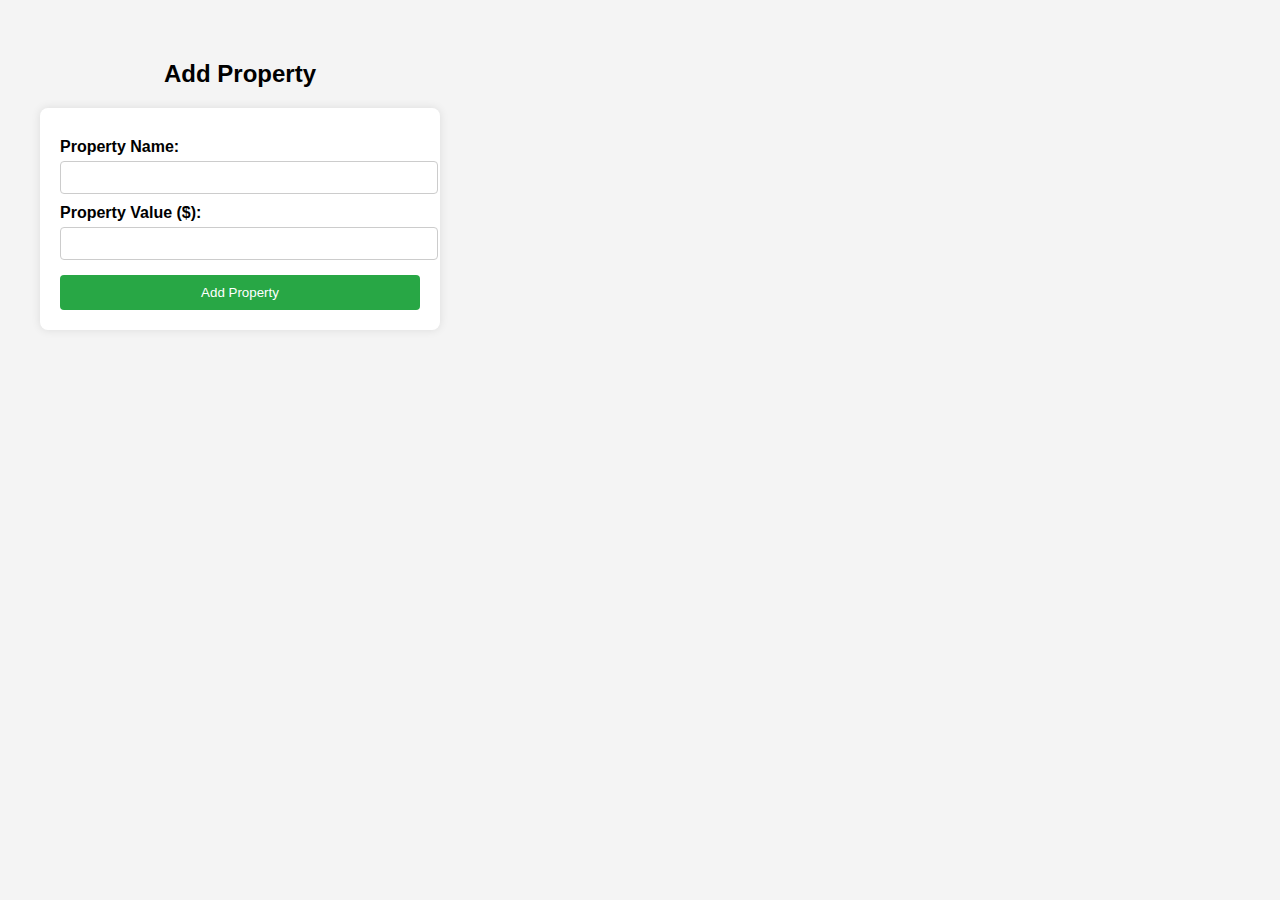
<file: data/add_property.html>
<!DOCTYPE html>
<html lang="en">
<head>
    <meta charset="UTF-8">
    <meta name="viewport" content="width=device-width, initial-scale=1.0">
    <title>Add Property</title>
    <style>
        body {
            font-family: Arial, sans-serif;
            margin: 20px;
            padding: 20px;
            max-width: 400px;
            background-color: #f4f4f4;
        }
        h2 {
            text-align: center;
        }
        form {
            background: white;
            padding: 20px;
            border-radius: 8px;
            box-shadow: 0px 0px 10px rgba(0, 0, 0, 0.1);
        }
        label {
            font-weight: bold;
            display: block;
            margin-top: 10px;
        }
        input[type="text"], input[type="number"] {
            width: 100%;
            padding: 8px;
            margin-top: 5px;
            border: 1px solid #ccc;
            border-radius: 4px;
        }
        button {
            background-color: #28a745;
            color: white;
            padding: 10px;
            border: none;
            border-radius: 4px;
            width: 100%;
            margin-top: 15px;
            cursor: pointer;
        }
        button:hover {
            background-color: #218838;
        }
        #message {
            margin-top: 15px;
            text-align: center;
        }
    </style>
</head>
<body>

    <h2>Add Property</h2>

    <form id="propertyForm">
        <label for="name">Property Name:</label>
        <input type="text" id="name" name="name" required>

        <label for="value">Property Value ($):</label>
        <input type="number" id="value" name="value" required>

        <button type="submit">Add Property</button>
    </form>

    <p id="message"></p>

    <script>
        document.getElementById("propertyForm").addEventListener("submit", async function(event) {
            event.preventDefault();

            let name = document.getElementById("name").value;
            let value = document.getElementById("value").value;

            let response = await fetch("/api/add_property", {
                method: "POST",
                headers: {
                    "Content-Type": "application/json"
                },
                body: JSON.stringify({ name, value })
            });

            let result = await response.json();
            document.getElementById("message").textContent = result.message;

            if (response.ok) {
                document.getElementById("propertyForm").reset();
            }
        });
    </script>

</body>
</html>
</file>
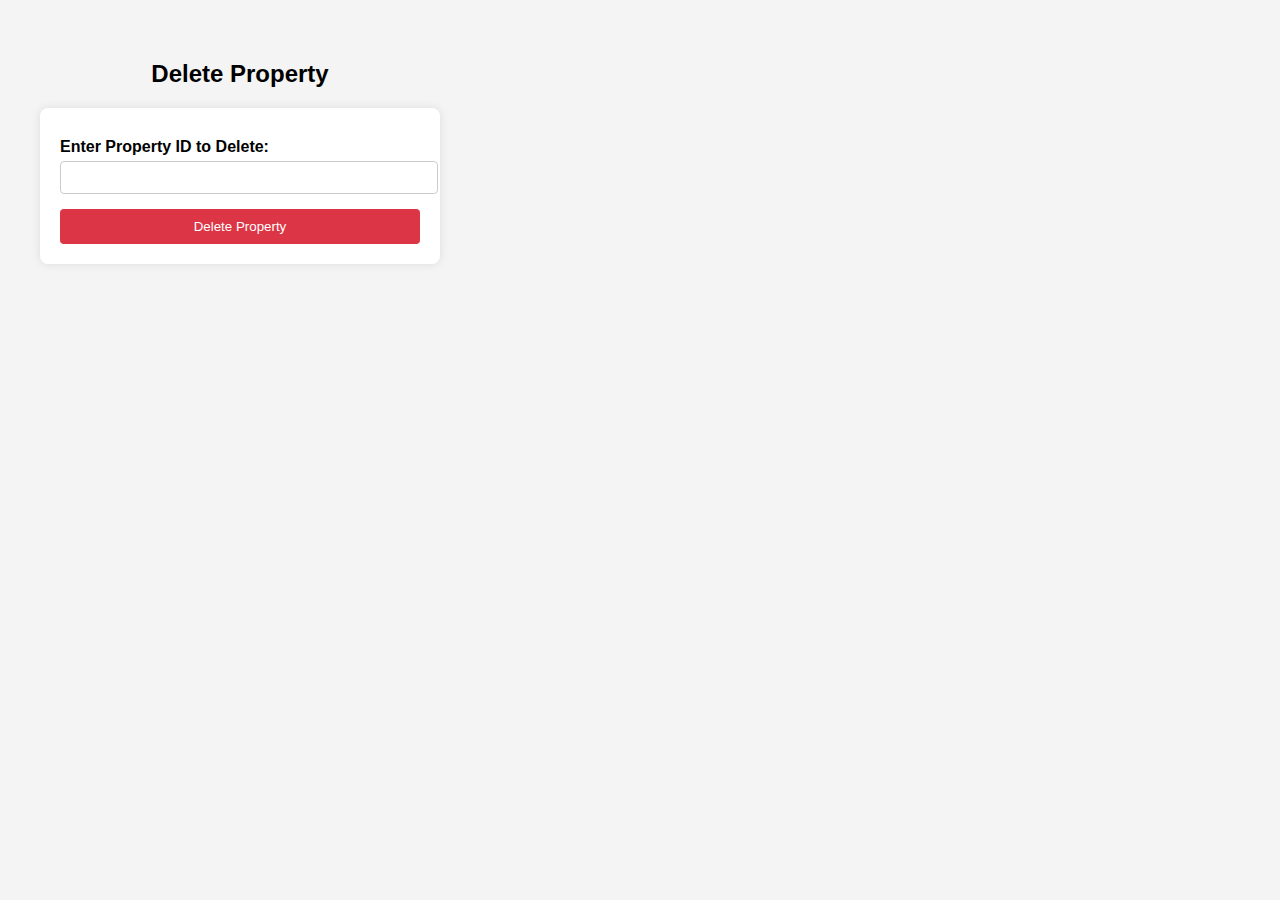
<file: data/delete_property.html>
<!DOCTYPE html>
<html lang="en">
<head>
    <meta charset="UTF-8">
    <meta name="viewport" content="width=device-width, initial-scale=1.0">
    <title>Delete Property</title>
    <style>
        body {
            font-family: Arial, sans-serif;
            margin: 20px;
            padding: 20px;
            max-width: 400px;
            background-color: #f4f4f4;
        }
        h2 {
            text-align: center;
        }
        form {
            background: white;
            padding: 20px;
            border-radius: 8px;
            box-shadow: 0px 0px 10px rgba(0, 0, 0, 0.1);
        }
        label {
            font-weight: bold;
            display: block;
            margin-top: 10px;
        }
        input[type="number"] {
            width: 100%;
            padding: 8px;
            margin-top: 5px;
            border: 1px solid #ccc;
            border-radius: 4px;
        }
        button {
            background-color: #dc3545;
            color: white;
            padding: 10px;
            border: none;
            border-radius: 4px;
            width: 100%;
            margin-top: 15px;
            cursor: pointer;
        }
        button:hover {
            background-color: #c82333;
        }
        #message {
            margin-top: 15px;
            text-align: center;
        }
    </style>
</head>
<body>

    <h2>Delete Property</h2>

    <form id="deletePropertyForm">
        <label for="property_id">Enter Property ID to Delete:</label>
        <input type="number" id="property_id" name="property_id" required>

        <button type="submit">Delete Property</button>
    </form>

    <p id="message"></p>

    <script>
        document.getElementById("deletePropertyForm").addEventListener("submit", async function(event) {
            event.preventDefault();

            let propertyId = document.getElementById("property_id").value;
            let response = await fetch(`/api/remove_property/${propertyId}`, {
                method: "DELETE"
            });

            let result = await response.json();
            document.getElementById("message").textContent = result.message;

            if (response.ok) {
                document.getElementById("deletePropertyForm").reset();
            }
        });
    </script>

</body>
</html>
</file>
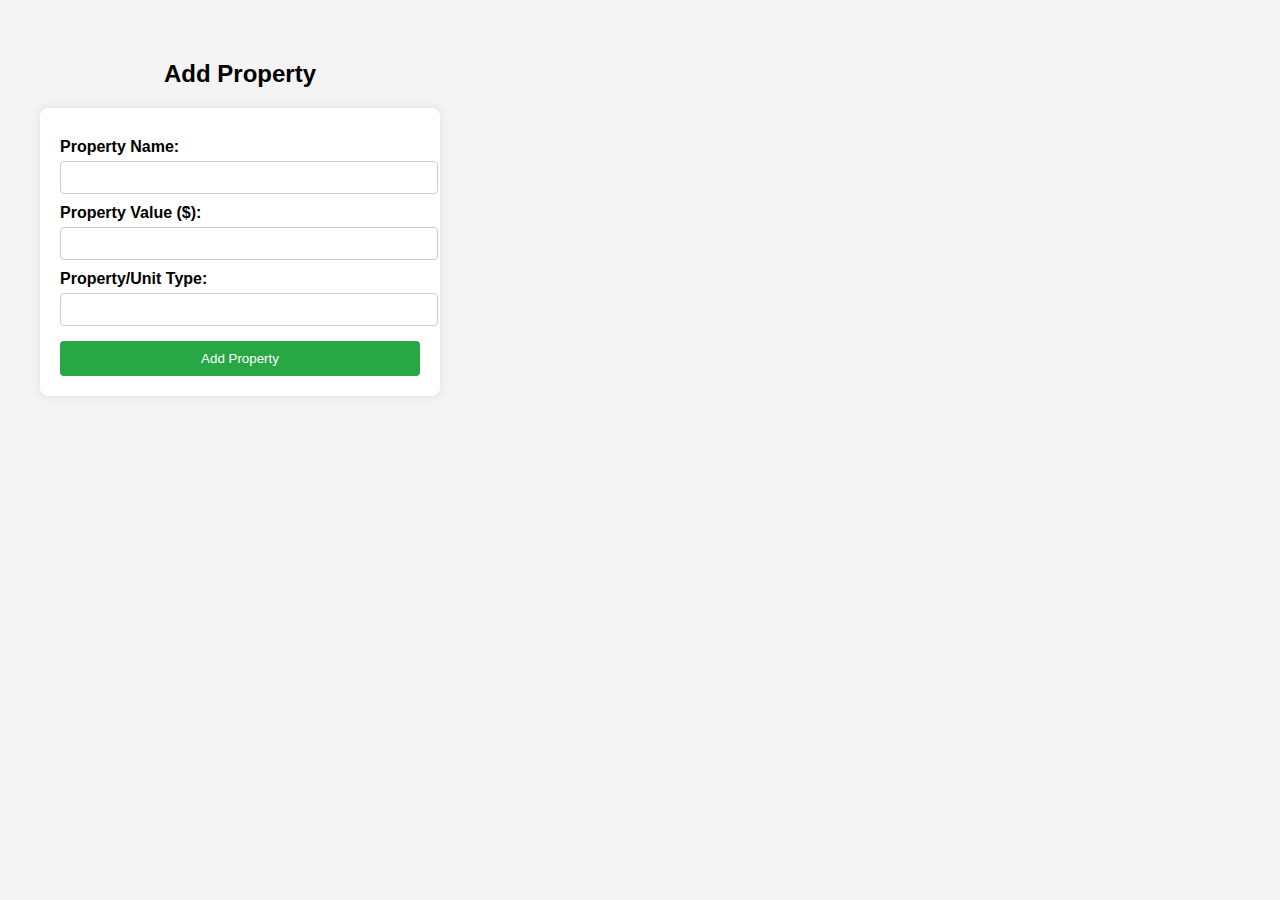
<file: templates/add_property.html>
<!DOCTYPE html>
<html lang="en">
<head>
    <meta charset="UTF-8">
    <meta name="viewport" content="width=device-width, initial-scale=1.0">
    <title>Add Property</title>
    <style>
        body {
            font-family: Arial, sans-serif;
            margin: 20px;
            padding: 20px;
            max-width: 400px;
            background-color: #f4f4f4;
        }
        h2 {
            text-align: center;
        }
        form {
            background: white;
            padding: 20px;
            border-radius: 8px;
            box-shadow: 0px 0px 10px rgba(0, 0, 0, 0.1);
        }
        label {
            font-weight: bold;
            display: block;
            margin-top: 10px;
        }
        input[type="text"], input[type="number"] {
            width: 100%;
            padding: 8px;
            margin-top: 5px;
            border: 1px solid #ccc;
            border-radius: 4px;
        }
        button {
            background-color: #28a745;
            color: white;
            padding: 10px;
            border: none;
            border-radius: 4px;
            width: 100%;
            margin-top: 15px;
            cursor: pointer;
        }
        button:hover {
            background-color: #218838;
        }
        #message {
            margin-top: 15px;
            text-align: center;
        }
    </style>
</head>
<body>

    <h2>Add Property</h2>

    <form id="propertyForm">
        <label for="name">Property Name:</label>
        <input type="text" id="name" name="name" required>

        <label for="value">Property Value ($):</label>
        <input type="number" id="value" name="value" required>
        
        <label for="unit">Property/Unit Type:</label>
        <input type="text" id="unit" name="unit" required>

        <button type="submit">Add Property</button>
    </form>

    <p id="message"></p>

    <script>
        document.getElementById("propertyForm").addEventListener("submit", async function(event) {
            event.preventDefault();

            let name = document.getElementById("name").value;
            let value = document.getElementById("value").value;
            let unit = document.getElementById("unit").value;

            let response = await fetch("/api/add_property", {
                method: "POST",
                headers: {
                    "Content-Type": "application/json"
                },
                body: JSON.stringify({ name, value, unit })
            });

            let result = await response.json();
            document.getElementById("message").textContent = result.message;

            if (response.ok) {
                document.getElementById("propertyForm").reset();
            }
        });
    </script>

</body>
</html>
</file>
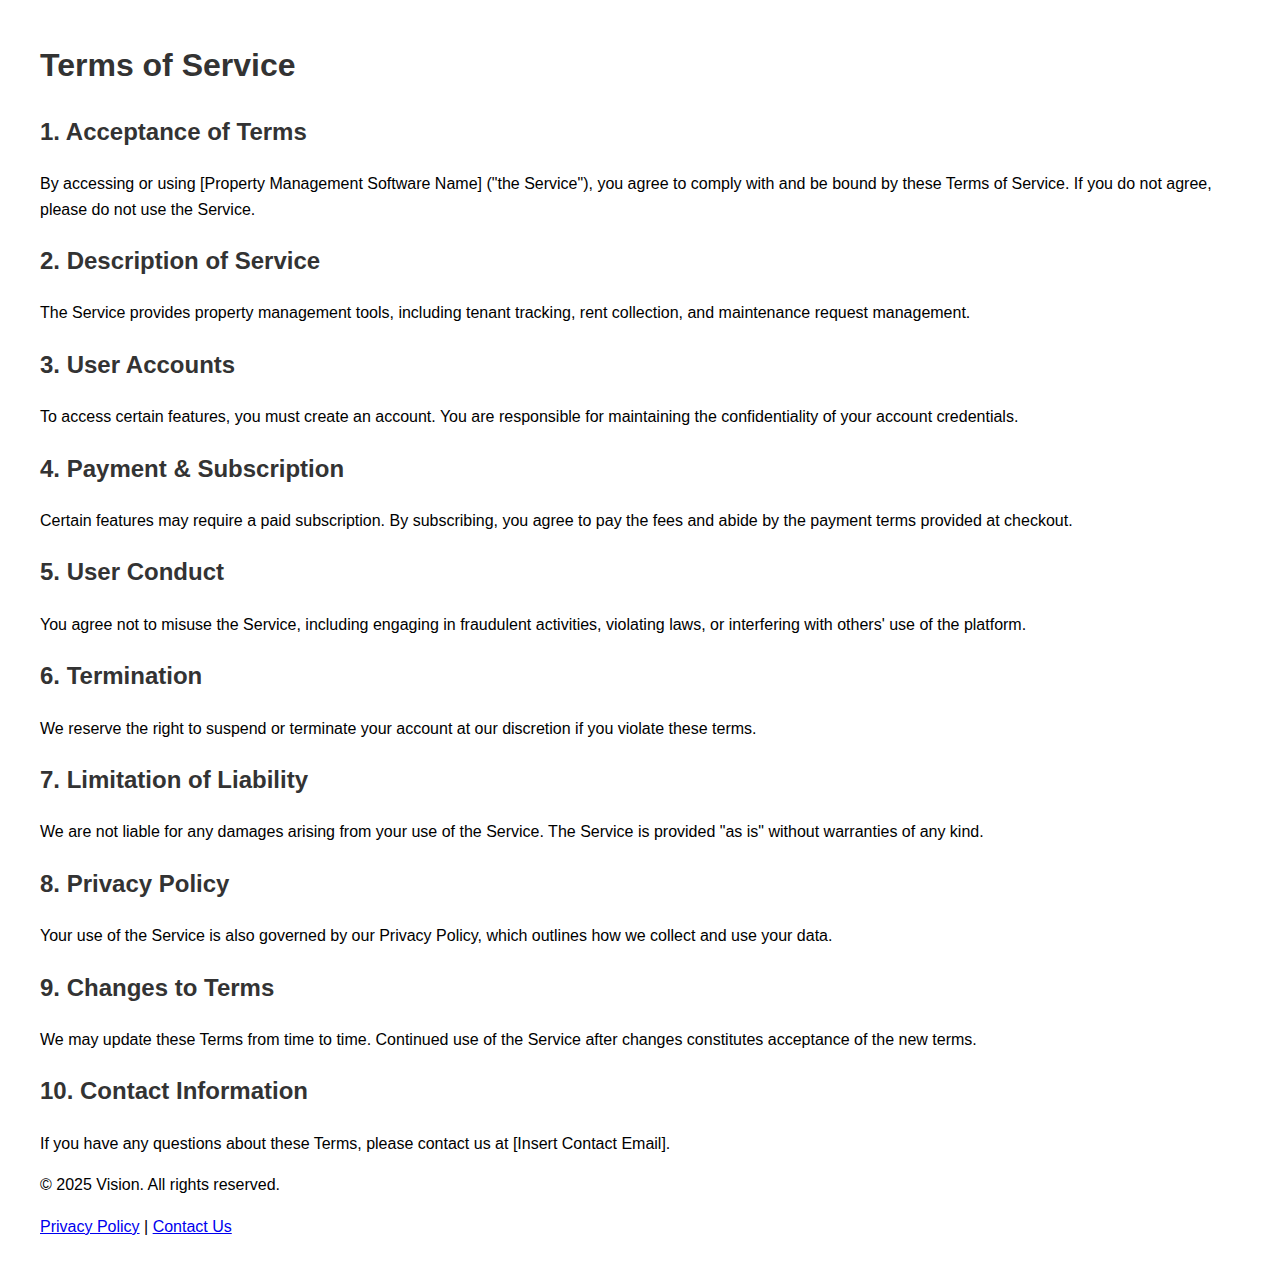
<file: templates/terms.html>
<!DOCTYPE html>
<html lang="en">
<head>
    <title>Terms of Service</title>
    <style>
        body {
            font-family: Arial, sans-serif;
            margin: 40px;
            line-height: 1.6;
        }
        h1, h2 {
            color: #333;
        }
    </style>
    
</head>
<body>
    <h1>Terms of Service</h1>
    
    <h2>1. Acceptance of Terms</h2>
    <p>By accessing or using [Property Management Software Name] ("the Service"), you agree to comply with and be bound by these Terms of Service. If you do not agree, please do not use the Service.</p>
    
    <h2>2. Description of Service</h2>
    <p>The Service provides property management tools, including tenant tracking, rent collection, and maintenance request management.</p>
    
    <h2>3. User Accounts</h2>
    <p>To access certain features, you must create an account. You are responsible for maintaining the confidentiality of your account credentials.</p>
    
    <h2>4. Payment & Subscription</h2>
    <p>Certain features may require a paid subscription. By subscribing, you agree to pay the fees and abide by the payment terms provided at checkout.</p>
    
    <h2>5. User Conduct</h2>
    <p>You agree not to misuse the Service, including engaging in fraudulent activities, violating laws, or interfering with others' use of the platform.</p>
    
    <h2>6. Termination</h2>
    <p>We reserve the right to suspend or terminate your account at our discretion if you violate these terms.</p>
    
    <h2>7. Limitation of Liability</h2>
    <p>We are not liable for any damages arising from your use of the Service. The Service is provided "as is" without warranties of any kind.</p>
    
    <h2>8. Privacy Policy</h2>
    <p>Your use of the Service is also governed by our Privacy Policy, which outlines how we collect and use your data.</p>
    
    <h2>9. Changes to Terms</h2>
    <p>We may update these Terms from time to time. Continued use of the Service after changes constitutes acceptance of the new terms.</p>
    
    <h2>10. Contact Information</h2>
    <p>If you have any questions about these Terms, please contact us at [Insert Contact Email].</p>

    
    <footer class="container-fluid border text-light bg-secondary">
    <p>&copy; 2025 Vision. All rights reserved.</p>
    <div class="footer-links">
      <a href="/privacy-policy">Privacy Policy</a> |
      <a href="/contact">Contact Us</a>
    </div>
  </footer>
</body>
</html>
</file>
